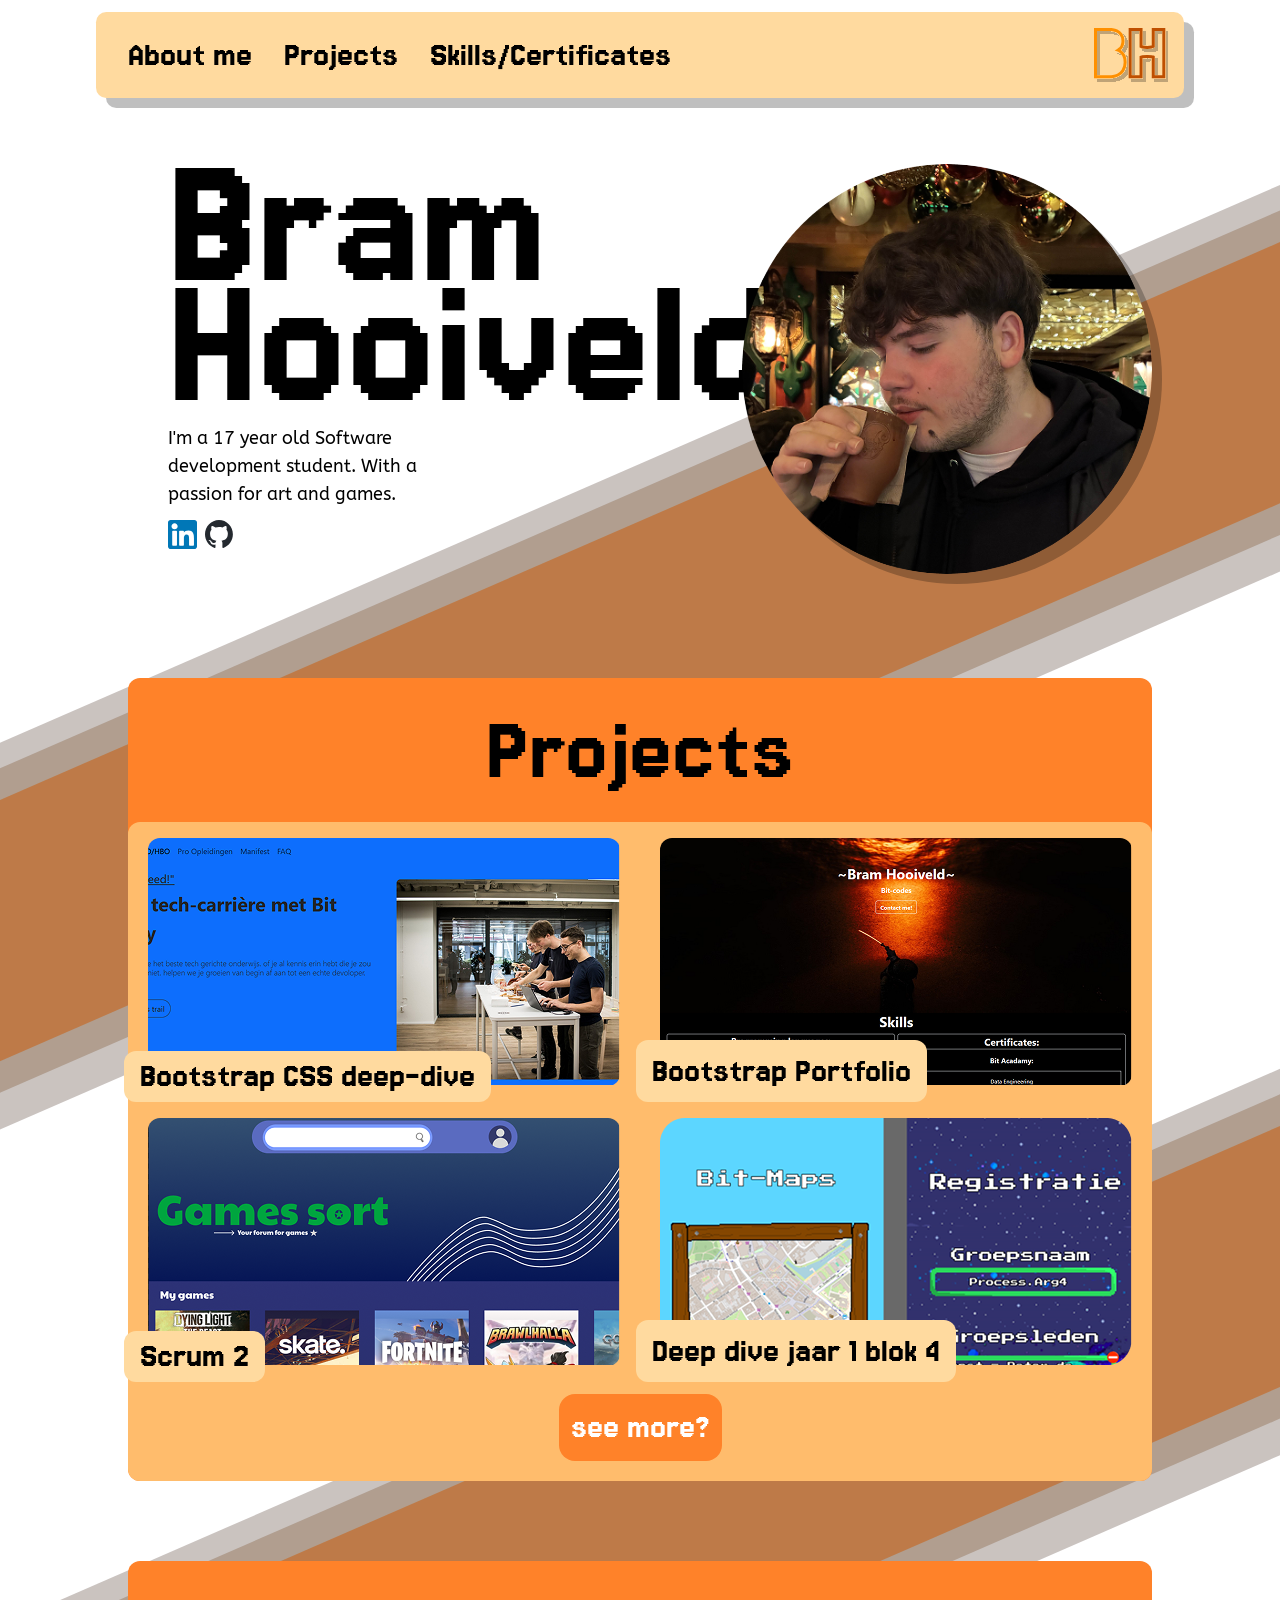
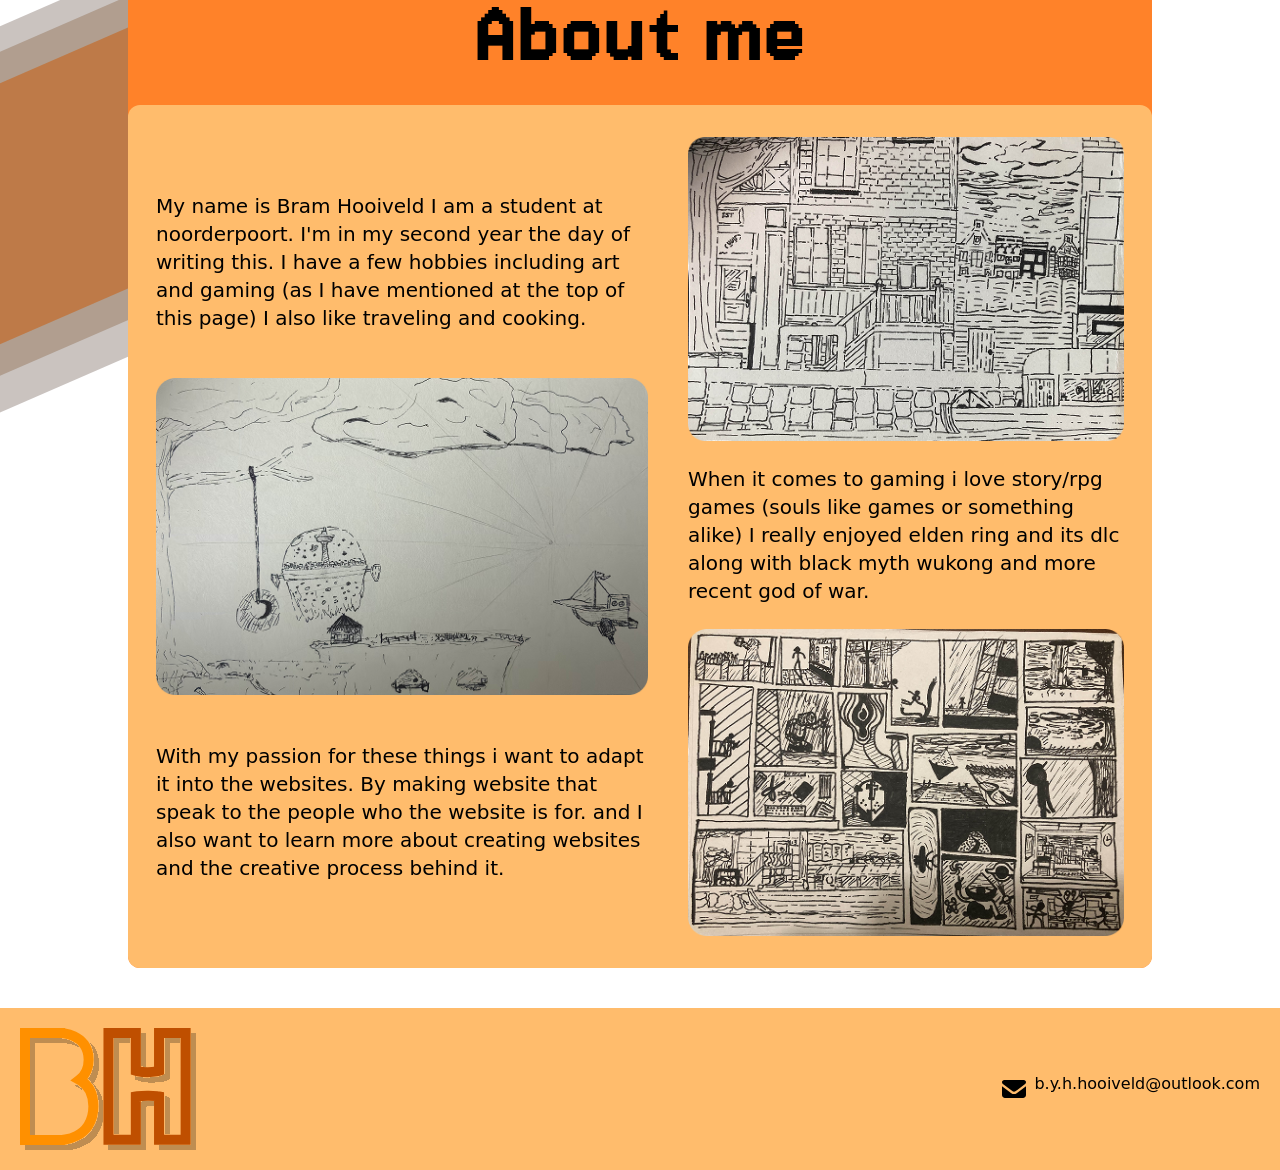
<file: public/index.html>
<!DOCTYPE html>
<html>
    <head>
        <meta charset="UTF-8" />
        <meta name="viewport" content="width=device-width, initial-scale=1.0" />
        <title>Home</title>
        <link href="style.css" rel="stylesheet" />
    </head>

    <body>
        <nav class="fixed flex w-full z-110 my-3">
            <div
                class="lg:max-w-screen-xl flex items-center justify-between mx-auto py-2 pr-4 lg:p-4 w-[90%] justify-self-center md:w-[85%] rounded-2xl bg-navajo-white md:rounded-[0.8vw] md:shadow-[10px_10px_0_0_rgba(0,0,0,0.25)] shadow-[7px_7px_0_0_rgba(0,0,0,0.25)]"
            >
                <div class="md:w-full md:block" id="navbar-default">
                    <ul class="flex md:p-4 lg:p-0 rounded-base md:flex-row md:space-x-8 lg:mt-0 md:bg-neutral-primary mx-4">
                        <li>
                            <a href="index.html" class="md:block font-sub text-nav-heading hover:text-white duration-300 hidden">About me</a>
                        </li>
                        <li>
                            <a href="projects.html" class="md:block font-sub text-nav-heading hover:text-white duration-300 hidden">Projects</a>
                        </li>
                        <li>
                            <a href="skills.html" class="md:block font-sub text-nav-heading hover:text-white duration-300 hidden">Skills/Certificates</a>
                        </li>
                        <li>
                            <img src="images/SVGs/hamburger.svg" alt="hamburger" class="md:hidden" id="hamburgerIcon" />
                            <img src="./images/SVGs/hamburgerIcon-pressed.svg" alt="hamburgerIcon-pressed" class="hidden" id="hamburgerIconPressed" />
                        </li>
                    </ul>
                </div>
                <div class="lg:w-20 md:w-20 w-15">
                    <svg viewBox="0 0 499 358" fill="none" xmlns="http://www.w3.org/2000/svg">
                        <g filter="url(#filter0_d_119_5)">
                            <path
                                d="M112.5 10.0001V18.8038C112.5 10.0538 112.505 10.0004 112.51 10.0001H112.55C112.571 10.0002 112.596 10.0009 112.625 10.0011C112.684 10.0015 112.762 10.0017 112.855 10.0031C113.043 10.0058 113.298 10.0108 113.616 10.0206C114.252 10.0402 115.143 10.0783 116.252 10.1515C118.466 10.2976 121.57 10.5857 125.271 11.1554C132.624 12.2871 142.592 14.5693 152.692 19.2335C162.813 23.9071 173.352 31.1098 181.358 42.2023C189.439 53.3979 194.5 67.954 194.5 86.5001C194.5 116.82 180.984 135.621 164.396 146.633C163.248 147.396 162.086 148.118 160.919 148.804C164.729 150.383 168.544 152.279 172.27 154.554C192.697 167.026 209 189.993 209 229.5C209 253.215 203.146 271.668 193.849 285.856C184.587 299.989 172.296 309.303 160.284 315.413C148.315 321.502 136.464 324.496 127.688 325.984C123.276 326.732 119.577 327.11 116.941 327.302C115.622 327.398 114.564 327.447 113.811 327.473C113.434 327.486 113.132 327.493 112.912 327.496C112.802 327.498 112.712 327.499 112.644 327.499C112.609 327.499 112.58 327.5 112.556 327.5H112.511C112.508 327.5 112.505 327.475 112.503 326.25L112.5 317.5V327.5H10V10.0001H112.5Z"
                                stroke="#FF9000"
                                stroke-width="20"
                            />
                            <path
                                d="M315.784 10V20H305.784L315.784 20.002V124.155C316.201 124.338 316.663 124.529 317.175 124.724C319.852 125.744 323.308 126.695 327.435 127.507C335.682 129.129 345.853 130.046 356.23 130.126C366.612 130.206 376.841 129.444 385.22 127.866C390.9 126.797 394.957 125.486 397.595 124.271V20.002C397.595 20.0009 397.595 20 407.595 20H397.595V10H468.5V327H397.595V317H407.595L397.595 316.999V194.81C397.563 194.801 397.53 194.793 397.498 194.784C394.707 194.066 391.022 193.435 386.586 192.935C377.739 191.936 366.742 191.546 355.666 191.695C344.601 191.845 333.737 192.53 325.186 193.609C321.425 194.084 318.256 194.615 315.784 195.172V316.999C315.784 317 315.784 317 305.784 317H315.784V327H242.5V10H315.784Z"
                                stroke="#BF4F00"
                                stroke-width="20"
                            />
                        </g>
                        <defs>
                            <filter id="filter0_d_119_5" x="0" y="0" width="498.5" height="357.5" filterUnits="userSpaceOnUse" color-interpolation-filters="sRGB">
                                <feFlood flood-opacity="0" result="BackgroundImageFix" />
                                <feColorMatrix in="SourceAlpha" type="matrix" values="0 0 0 0 0 0 0 0 0 0 0 0 0 0 0 0 0 0 127 0" result="hardAlpha" />
                                <feOffset dx="20" dy="20" />
                                <feComposite in2="hardAlpha" operator="out" />
                                <feColorMatrix type="matrix" values="0 0 0 0 0 0 0 0 0 0 0 0 0 0 0 0 0 0 0.25 0" />
                                <feBlend mode="normal" in2="BackgroundImageFix" result="effect1_dropShadow_119_5" />
                                <feBlend mode="normal" in="SourceGraphic" in2="effect1_dropShadow_119_5" result="shape" />
                            </filter>
                        </defs>
                    </svg>
                </div>
            </div>
        </nav>
        <section id="pop-up-nav" class="hidden">
            <div class="w-full h-screen bg-black/30 z-100 fixed">
                <div class="bg-fawn w-[70%] ml-5 rounded-2xl">
                    <div class="p-5 flex flex-col mt-[100px]">
                        <a href="index.html" class="font-sub text-nav-heading hover:text-white duration-300 md:hidden">About me</a>
                        <a href="projects.html" class="font-sub text-nav-heading hover:text-white duration-300 md:hidden">Projects</a>
                        <a href="skills.html" class="font-sub text-nav-heading hover:text-white duration-300 md:hidden">Skills/Certificates</a>
                        <a href="./documenten/BramHooiveldcv.pdf" download class="font-sub text-nav-heading hover:text-white duration-300 md:hidden">My CV</a>
                    </div>
                </div>
            </div>
        </section>
        <section class="md:pt-[100px] md:w-full">
            <div class="md:grid md:max-w-screen-xl md:pl-10 py-12 mx-auto lg:gap-8 xl:gap-0 lg:py-16 lg:grid-cols-12 flex flex-col-reverse w-[80%]">
                <div class="lg:col-span-7 flex flex-col md:items-baseline">
                    <h1 class="md:text-sub-heading lg:text-main-heading text-[60px] font-sub lg:text-base/30 lg:mb-5 mb:mt-10">Bram Hooiveld</h1>
                    <p class="text-lg md:w-[50%] font-stack md:text-left text-center">I'm a 17 year old Software development student. With a passion for art and games.</p>
                    <div class="flex mt-3 md:justify-start justify-center">
                        <a href="https://www.linkedin.com/in/bram-hooiveld-2a462038a/" class="md:w-[5%] w-[10%] mr-1" target="_blank">
                            <img src="./images/SVGs/contact/linkedin-svgrepo-com.svg" alt="linkedin" />
                        </a>
                        <a href="https://github.com/Typicalmemer" class="md:w-[5%] w-[10%] mx-1" target="_blank">
                            <img src="./images/SVGs/contact/github-mark.svg" alt="github" />
                        </a>
                    </div>
                </div>
                <div class="lg:mt-0 lg:col-span-5 lg:flex mt-20">
                    <div class="relative">
                        <a href="./documenten/BramHooiveldcv.pdf" download>
                            <img src="./images/Images/main/PictureHome.png" alt="mockup" class="rounded-full shadow-[10px_10px_0_0_rgba(0,0,0,0.25)] hover:scale-105 duration-300 relative z-20" />
                        </a>
                        <div id="cvAlertWrapper" class="md:flex justify-center hidden">
                            <p class="font-sub text-nav-heading">download my cv here</p>
                            <img src="./images/SVGs/arrow-up-svgrepo-com.svg" class="w-[5%]" />
                        </div>
                    </div>
                </div>
            </div>
        </section>
        <section class="relative">
            <div class="flex flex-col md:hidden">
                <img src="./images/SVGs/background/BackgroundLines-small.svg" alt="lines" class="w-full absolute my-auto bottom-0 -z-10" />
            </div>
        </section>
        <section class="relative">
            <div class="md:flex md:flex-col hidden">
                <img src="./images/SVGs/background/Background.svg" alt="lines" class="w-full absolute top-0 bottom-0 my-auto -z-10" />
            </div>
        </section>
        <section class="flex justify-center my-10">
            <div class="bg-safety-orange mb:w-[70%] w-[80%] rounded-xl">
                <p class="font-sub text-nav-heading md:text-sub-heading text-center">Projects</p>
                <div class="bg-fawn rounded-xl">
                    <div class="md:grid md:grid-cols-2 mpy-10">
                        <div class="flex flex-col md:mx-auto items-center space-y-8">
                            <div class="relative hover:scale-105 duration-300 w-[90%] md:w-full mt-4">
                                <img src="./images/Images/projects-big/boot.png" alt="deepdivecss" class="rounded-xl" />
                                <p class="absolute bottom-0 -mb-4 bg-navajo-white font-sub md:text-nav-heading text-3xl m-0 -ml-6 px-4 py-1 rounded-xl">Bootstrap CSS deep-dive</p>
                            </div>
                            <div class="relative hover:scale-105 duration-300 w-[90%] md:w-full">
                                <img src="./images/Images/projects-big/gamessort.png" alt="gamessort" class="rounded-xl" />
                                <p class="absolute bottom-0 -mb-4 bg-navajo-white font-sub md:text-nav-heading text-3xl m-0 -ml-6 px-4 py-1 rounded-xl">Scrum 2</p>
                            </div>
                        </div>
                        <div class="md:flex md:flex-col md:items-center md:space-y-8 hidden mt-4">
                            <div class="relative justify-between hover:scale-105 duration-300">
                                <img src="./images/Images/projects-big/Bootport.png" alt="bootstrapport" class="rounded-xl" />
                                <p class="absolute bottom-0 -mb-4 bg-navajo-white font-sub text-nav-heading m-0 -ml-6 px-4 py-1 rounded-xl">Bootstrap Portfolio</p>
                            </div>
                            <div class="relative hover:scale-105 duration-300">
                                <img src="./images/Images/projects-big/deepdivejaar1.png" alt="stadsbingo" class="rounded-xl" />
                                <p class="absolute bottom-0 -mb-4 bg-navajo-white font-sub text-nav-heading m-0 -ml-6 px-4 py-1 rounded-xl">Deep dive jaar 1 blok 4</p>
                            </div>
                        </div>
                    </div>
                    <div class="text-center pt-7 pb-5 text-2xl w-full">
                        <a href="projects.html">
                            <button class="bg-safety-orange w-fit mx-auto p-3 text-white rounded-2xl font-sub hover:cursor-pointer hover:scale-105 duration-300 md:text-nav-heading text-3xl">
                                see more?
                            </button>
                        </a>
                    </div>
                </div>
            </div>
        </section>
        <section class="relative">
            <div class="md:flex md:flex-col hidden">
                <img src="./images/SVGs/background/Background.svg" alt="lines" class="w-full absolute top-0 bottom-0 my-auto -z-10" />
            </div>
        </section>
        <section class="flex justify-center my-10">
            <div class="bg-safety-orange w-[80%] rounded-xl">
                <p class="font-sub text-nav-heading md:text-sub-heading text-center">About me</p>
                <div class="bg-fawn rounded-xl">
                    <div class="md:grid grid-cols-2 gap-10">
                        <div class="md:col-span-1 flex flex-col md:justify-evenly md:mx-7 md:w-full w-[90%] mx-auto">
                            <p class="mt-10 text-xl">
                                My name is Bram Hooiveld I am a student at noorderpoort. I'm in my second year the day of writing this. I have a few hobbies including art and gaming (as I have
                                mentioned at the top of this page) I also like traveling and cooking.
                            </p>
                            <img src="./images/Images/main/artships.png" alt="Ships" class="hidden md:block" />
                            <img src="./images/Images/main/SkeletonArt.png" alt="skeleton" class="block md:hidden my-5" />
                            <p class="mb-10 text-xl">
                                With my passion for these things i want to adapt it into the websites. By making website that speak to the people who the website is for. and I also want to learn more
                                about creating websites and the creative process behind it.
                            </p>
                        </div>
                        <div class="col-span-1 hidden md:block">
                            <div class="hidden md:flex flex-col h-[50%] my-5 mx-7">
                                <img src="./images/Images/main/artam.png" alt="Amsterdam" class="my-3" />
                                <p class="my-3 text-xl">
                                    When it comes to gaming i love story/rpg games (souls like games or something alike) I really enjoyed elden ring and its dlc along with black myth wukong and more
                                    recent god of war.
                                </p>
                                <img src="./images/Images/main/artcollage.png" alt="Collage" class="my-3" />
                            </div>
                        </div>
                    </div>
                </div>
            </div>
        </section>
        <section class="relative">
            <div class="flex flex-col md:hidden">
                <img src="./images/SVGs/background/BackgroundLines-small.svg" alt="lines" class="w-full absolute my-auto bottom-0 -z-10" />
            </div>
        </section>
        <footer class="flex w-full align-bottom">
            <div class="bg-fawn w-full flex flex-col md:flex-row items-center md:flex md:justify-between md:items-center">
                <img src="./images/SVGs/logos/logoFooter.svg" alt="logoFooter" class="m-5" />
                <div class="m-5 text-center md:text-left">
                    <div class="flex">
                        <img src="./images/SVGs/Mail.svg" alt="letter" class="m-2" />
                        <p>b.y.h.hooiveld@outlook.com</p>
                    </div>
                </div>
            </div>
        </footer>
        <script src="homepage.js"></script>
    </body>
</html>
</file>
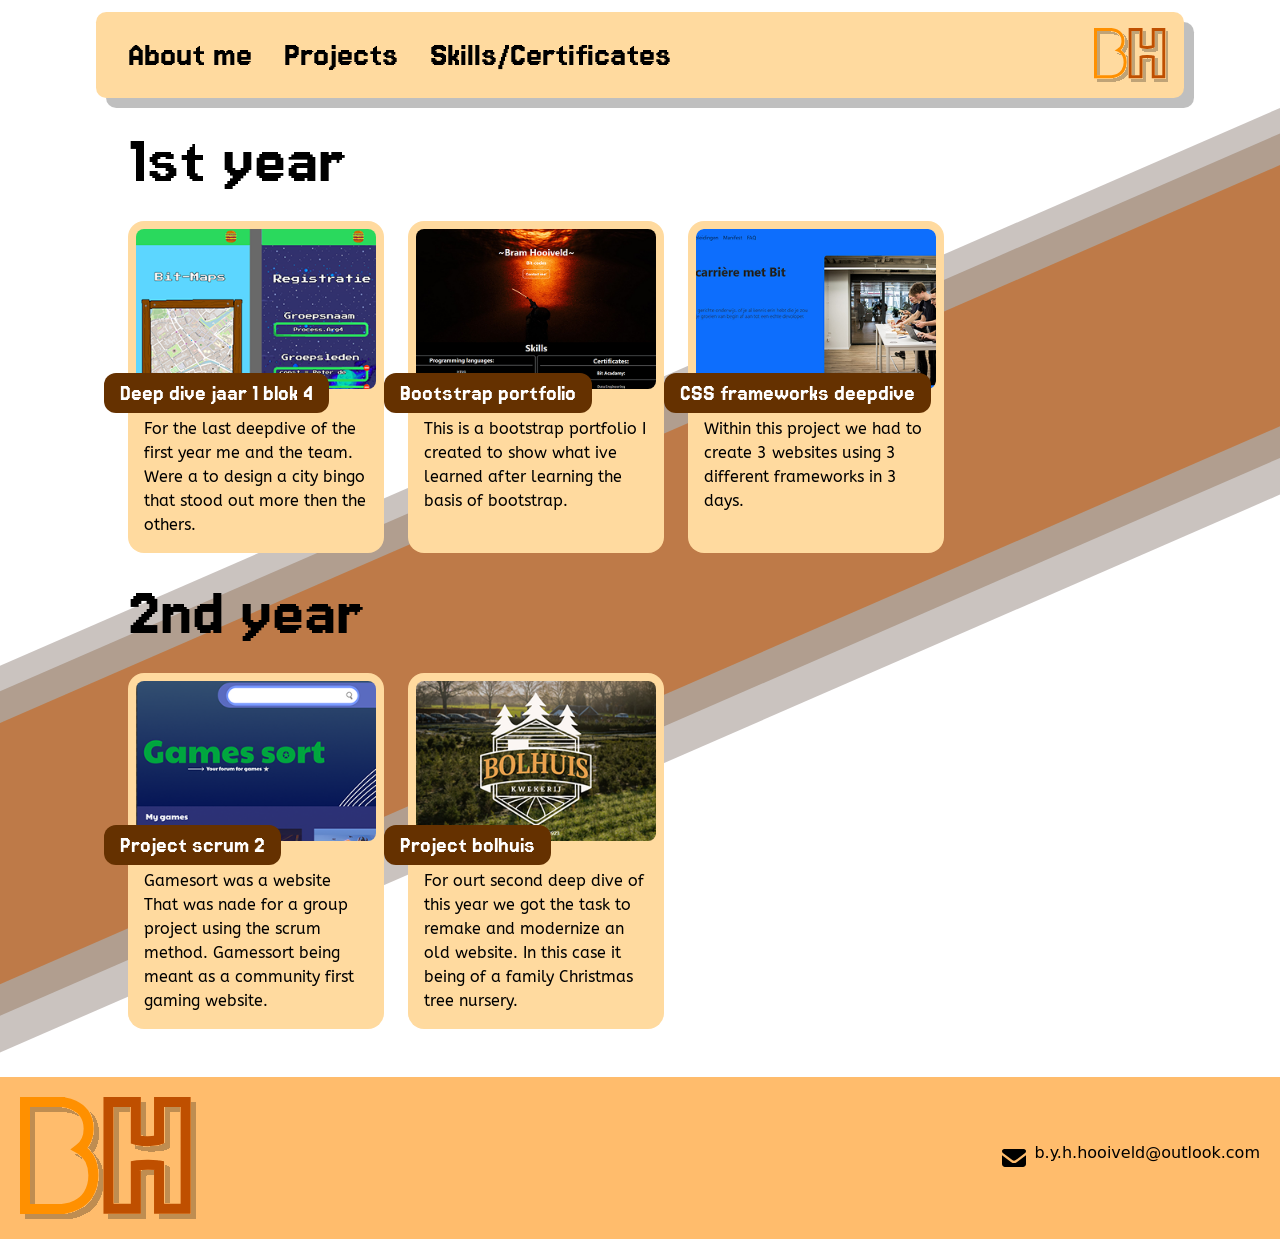
<file: public/projects.html>
<!DOCTYPE html>
<html lang="en">
<head>
    <meta charset="UTF-8" />
    <meta name="viewport" content="width=device-width, initial-scale=1.0" />
    <title>Projects</title>
    <link href="style.css" rel="stylesheet" />
</head>

<body>
    <nav class="fixed flex w-full z-110 my-3">
        <div
            class="lg:max-w-screen-xl flex items-center justify-between mx-auto py-2 pr-4 lg:p-4 w-[90%] justify-self-center md:w-[85%] rounded-2xl bg-navajo-white md:rounded-[0.8vw] md:shadow-[10px_10px_0_0_rgba(0,0,0,0.25)] shadow-[7px_7px_0_0_rgba(0,0,0,0.25)]">
            <div class="md:w-full md:block" id="navbar-default">
                <ul class="flex md:p-4 lg:p-0 rounded-base md:flex-row md:space-x-8 lg:mt-0 md:bg-neutral-primary mx-4">
                    <li>
                        <a href="index.html"
                            class="md:block font-sub text-nav-heading hover:text-white duration-300 hidden">About me</a>
                    </li>
                    <li>
                        <a href="projects.html"
                            class="md:block font-sub text-nav-heading hover:text-white duration-300 hidden">Projects</a>
                    </li>
                    <li>
                        <a href="skills.html"
                            class="md:block font-sub text-nav-heading hover:text-white duration-300 hidden">Skills/Certificates</a>
                    </li>
                    <li>
                        <img src="images/SVGs/hamburger.svg" alt="hamburger" class="md:hidden" id="hamburgerIcon">
                        <img src="./images/SVGs/hamburgerIcon-pressed.svg" alt="hamburgerIcon-pressed" class="hidden"
                            id="hamburgerIconPressed">
                    </li>
                </ul>
            </div>
            <div class="lg:w-20 md:w-20 w-15">
                <svg viewBox="0 0 499 358" fill="none" xmlns="http://www.w3.org/2000/svg">
                    <g filter="url(#filter0_d_119_5)">
                        <path
                            d="M112.5 10.0001V18.8038C112.5 10.0538 112.505 10.0004 112.51 10.0001H112.55C112.571 10.0002 112.596 10.0009 112.625 10.0011C112.684 10.0015 112.762 10.0017 112.855 10.0031C113.043 10.0058 113.298 10.0108 113.616 10.0206C114.252 10.0402 115.143 10.0783 116.252 10.1515C118.466 10.2976 121.57 10.5857 125.271 11.1554C132.624 12.2871 142.592 14.5693 152.692 19.2335C162.813 23.9071 173.352 31.1098 181.358 42.2023C189.439 53.3979 194.5 67.954 194.5 86.5001C194.5 116.82 180.984 135.621 164.396 146.633C163.248 147.396 162.086 148.118 160.919 148.804C164.729 150.383 168.544 152.279 172.27 154.554C192.697 167.026 209 189.993 209 229.5C209 253.215 203.146 271.668 193.849 285.856C184.587 299.989 172.296 309.303 160.284 315.413C148.315 321.502 136.464 324.496 127.688 325.984C123.276 326.732 119.577 327.11 116.941 327.302C115.622 327.398 114.564 327.447 113.811 327.473C113.434 327.486 113.132 327.493 112.912 327.496C112.802 327.498 112.712 327.499 112.644 327.499C112.609 327.499 112.58 327.5 112.556 327.5H112.511C112.508 327.5 112.505 327.475 112.503 326.25L112.5 317.5V327.5H10V10.0001H112.5Z"
                            stroke="#FF9000" stroke-width="20" />
                        <path
                            d="M315.784 10V20H305.784L315.784 20.002V124.155C316.201 124.338 316.663 124.529 317.175 124.724C319.852 125.744 323.308 126.695 327.435 127.507C335.682 129.129 345.853 130.046 356.23 130.126C366.612 130.206 376.841 129.444 385.22 127.866C390.9 126.797 394.957 125.486 397.595 124.271V20.002C397.595 20.0009 397.595 20 407.595 20H397.595V10H468.5V327H397.595V317H407.595L397.595 316.999V194.81C397.563 194.801 397.53 194.793 397.498 194.784C394.707 194.066 391.022 193.435 386.586 192.935C377.739 191.936 366.742 191.546 355.666 191.695C344.601 191.845 333.737 192.53 325.186 193.609C321.425 194.084 318.256 194.615 315.784 195.172V316.999C315.784 317 315.784 317 305.784 317H315.784V327H242.5V10H315.784Z"
                            stroke="#BF4F00" stroke-width="20" />
                    </g>
                    <defs>
                        <filter id="filter0_d_119_5" x="0" y="0" width="498.5" height="357.5"
                            filterUnits="userSpaceOnUse" color-interpolation-filters="sRGB">
                            <feFlood flood-opacity="0" result="BackgroundImageFix" />
                            <feColorMatrix in="SourceAlpha" type="matrix"
                                values="0 0 0 0 0 0 0 0 0 0 0 0 0 0 0 0 0 0 127 0" result="hardAlpha" />
                            <feOffset dx="20" dy="20" />
                            <feComposite in2="hardAlpha" operator="out" />
                            <feColorMatrix type="matrix" values="0 0 0 0 0 0 0 0 0 0 0 0 0 0 0 0 0 0 0.25 0" />
                            <feBlend mode="normal" in2="BackgroundImageFix" result="effect1_dropShadow_119_5" />
                            <feBlend mode="normal" in="SourceGraphic" in2="effect1_dropShadow_119_5" result="shape" />
                        </filter>
                    </defs>
                </svg>
            </div>
        </div>
    </nav>
    <section id="pop-up-nav" class="hidden">
        <div class="w-full h-screen bg-black/30 z-100 fixed">
            <div class="bg-fawn w-[70%] ml-5 rounded-2xl">
                <div class="p-5 flex flex-col mt-[100px]">
                    <a href="index.html" class="font-sub text-nav-heading hover:text-white duration-300 md:hidden">About
                        me</a>
                    <a href="projects.html"
                        class="font-sub text-nav-heading hover:text-white duration-300 md:hidden">Projects</a>
                    <a href="skills.html"
                        class="font-sub text-nav-heading hover:text-white duration-300 md:hidden">Skills/Certificates</a>
                    <a href="./documenten/BramHooiveldcv.pdf" download class="font-sub text-nav-heading hover:text-white duration-300 md:hidden">My CV</a>
                </div>
            </div>
        </div>
    </section>
    <section class="flex justify-center">
        <div class="w-[80%]">
            <p class="font-sub text-7xl mt-[125px] mb-4">1st year</p>
            <div class="md:flex md:flex-row md:gap-6 grid grid-cols-1">
                <div class="bg-navajo-white rounded-2xl md:w-[25%] hover:scale-105 duration-300 my-2">
                    <div class="relative">
                        <img src="./images/Images/projects-small/Jemoederaandepoeder.png" alt="stadsbingo" class="rounded-2xl p-2 w-full" />
                        <p
                            class="absolute bottom-0 -mb-4 bg-sepia font-sub text-2xl m-0 -ml-6 px-4 py-1 rounded-xl text-white">
                            Deep dive jaar 1 blok 4</p>
                    </div>
                    <p class="px-4 pt-5 pb-4 font-stack">
                        For the last deepdive of the first year me and the team. Were a to design a city bingo that stood out more then the others.
                    </p>
                </div>
                <div class="bg-navajo-white rounded-2xl md:w-[25%] hover:scale-105 duration-300 my-2">
                    <div class="relative">
                        <img src="./images/Images/projects-small/Bootsrapproject.png" alt="stadsbingo" class="rounded-2xl p-2 w-full" />
                        <p
                            class="absolute bottom-0 -mb-4 bg-sepia font-sub text-2xl m-0 -ml-6 px-4 py-1 rounded-xl text-white">
                            Bootstrap portfolio</p>
                    </div>
                    <p class="px-4 pt-5 pb-4 font-stack">
                        This is a bootstrap portfolio I created to show what ive learned after learning the basis of bootstrap.
                    </p>
                </div>
                <div class="bg-navajo-white rounded-2xl md:w-[25%] hover:scale-105 duration-300 my-2">
                    <div class="relative">
                        <img src="./images/Images/projects-small/CSSdeepdive.png" alt="stadsbingo" class="rounded-2xl p-2 w-full" />
                        <p
                            class="absolute bottom-0 -mb-4 bg-sepia font-sub text-2xl m-0 -ml-6 px-4 py-1 rounded-xl text-white">
                            CSS frameworks deepdive</p>
                    </div>
                    <p class="px-4 pt-5 pb-4 font-stack">
                        Within this project we had to create 3 websites using 3 different frameworks in 3 days.
                    </p>
                </div>
            </div>
        </div>
    </section>
    <section class="relative">
        <div class="flex flex-col md:hidden">
            <img src="./images/SVGs/background/BackgroundLines-small.svg" alt="lines"
                class="w-full absolute my-auto  bottom-0 -z-10">
        </div>
    </section>
    <section class="relative">
        <div class="md:flex md:flex-col hidden">
            <img src="./images/SVGs/background/Background.svg" alt="lines"
                class="w-full absolute top-0 bottom-0 my-auto -z-10">
        </div>
    </section>
    <section class="flex justify-center">
        <div class="w-[80%]">
            <p class="font-sub text-7xl my-4">2nd year</p>
            <div class="md:flex md:flex-row gap-6">
                <div class="bg-navajo-white rounded-2xl md:w-[25%] hover:scale-105 duration-300 my-2">
                    <div class="relative">
                        <img src="./images/Images/projects-small/Gamessortproject.png" alt="stadsbingo" class="rounded-2xl p-2 w-full" />
                        <p
                            class="absolute bottom-0 -mb-4 bg-sepia font-sub text-2xl m-0 -ml-6 px-4 py-1 rounded-xl text-white">
                            Project scrum 2</p>
                    </div>
                    <p class="px-4 pt-5 pb-4 font-stack">
                        Gamesort was a website That was nade for a group project using the scrum method. Gamessort being meant as a community first gaming website.
                    </p>
                </div>
                <div class="bg-navajo-white rounded-2xl md:w-[25%] hover:scale-105 duration-300 my-2">
                    <div class="relative">
                        <img src="./images/Images/projects-small/Projectbolhuis.png" alt="Project bolhuis" class="rounded-2xl p-2 w-full" />
                        <p
                            class="absolute bottom-0 -mb-4 bg-sepia font-sub text-2xl m-0 -ml-6 px-4 py-1 rounded-xl text-white">
                            Project bolhuis</p>
                    </div>
                    <p class="px-4 pt-5 pb-4 font-stack">
                        For ourt second deep dive of this year we got the task to remake and modernize an old website. In this case it being of a family Christmas tree nursery.
                    </p>
                </div>
            </div>
    </section>
    <section class="relative">
        <div class="flex flex-col md:hidden">
            <img src="./images/SVGs/background/BackgroundLines-small.svg" alt="lines"
                class="w-full absolute my-auto  bottom-0 -z-10">
        </div>
    </section>
    <footer class="flex w-full align-bottom mt-10">
            <div class="bg-fawn w-full flex flex-col md:flex-row items-center md:flex md:justify-between md:items-center">
                <img src="./images/SVGs/logos/logoFooter.svg" alt="logoFooter" class="m-5" />
                <div class="m-5 text-center md:text-left">
                    <div class="flex">
                        <img src="./images/SVGs/Mail.svg" alt="letter" class="m-2" />
                        <p>b.y.h.hooiveld@outlook.com</p>
                    </div>
                </div>
            </div>
        </footer>
    <script src="project.js"></script>
</body>
</html>
</file>
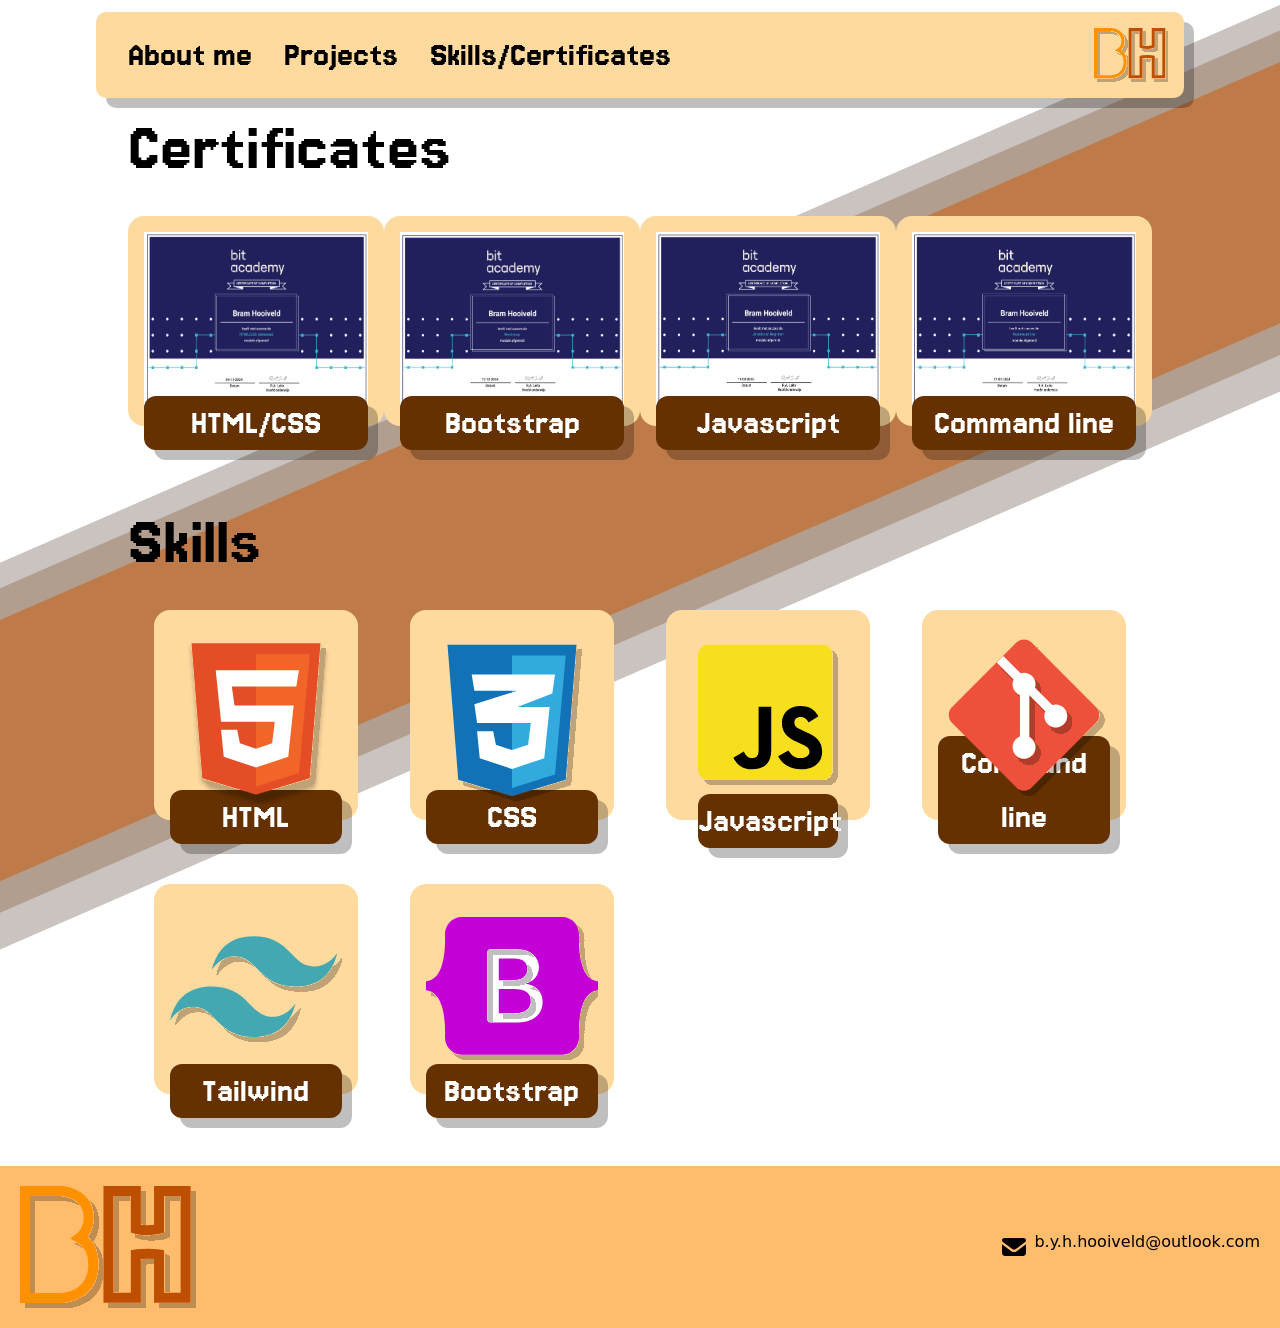
<file: public/skills.html>
<!DOCTYPE html>
<html lang="en">
    <head>
        <meta charset="UTF-8" />
        <meta name="viewport" content="width=device-width, initial-scale=1.0" />
        <title>Skills</title>
        <link href="style.css" rel="stylesheet" />
    </head>

    <body>
        <nav class="fixed flex w-full z-110 my-3">
            <div
                class="lg:max-w-screen-xl flex items-center justify-between mx-auto py-2 pr-4 lg:p-4 w-[90%] justify-self-center md:w-[85%] rounded-2xl bg-navajo-white md:rounded-[0.8vw] md:shadow-[10px_10px_0_0_rgba(0,0,0,0.25)] shadow-[7px_7px_0_0_rgba(0,0,0,0.25)]"
            >
                <div class="md:w-full md:block" id="navbar-default">
                    <ul class="flex md:p-4 lg:p-0 rounded-base md:flex-row md:space-x-8 lg:mt-0 md:bg-neutral-primary mx-4">
                        <li>
                            <a href="index.html" class="md:block font-sub text-nav-heading hover:text-white duration-300 hidden">About me</a>
                        </li>
                        <li>
                            <a href="projects.html" class="md:block font-sub text-nav-heading hover:text-white duration-300 hidden">Projects</a>
                        </li>
                        <li>
                            <a href="skills.html" class="md:block font-sub text-nav-heading hover:text-white duration-300 hidden">Skills/Certificates</a>
                        </li>
                        <li>
                            <img src="images/SVGs/hamburger.svg" alt="hamburger" class="md:hidden" id="hamburgerIcon" />
                            <img src="./images/SVGs/hamburgerIcon-pressed.svg" alt="hamburgerIcon-pressed" class="hidden" id="hamburgerIconPressed" />
                        </li>
                    </ul>
                </div>
                <div class="lg:w-20 md:w-20 w-15">
                    <svg viewBox="0 0 499 358" fill="none" xmlns="http://www.w3.org/2000/svg">
                        <g filter="url(#filter0_d_119_5)">
                            <path
                                d="M112.5 10.0001V18.8038C112.5 10.0538 112.505 10.0004 112.51 10.0001H112.55C112.571 10.0002 112.596 10.0009 112.625 10.0011C112.684 10.0015 112.762 10.0017 112.855 10.0031C113.043 10.0058 113.298 10.0108 113.616 10.0206C114.252 10.0402 115.143 10.0783 116.252 10.1515C118.466 10.2976 121.57 10.5857 125.271 11.1554C132.624 12.2871 142.592 14.5693 152.692 19.2335C162.813 23.9071 173.352 31.1098 181.358 42.2023C189.439 53.3979 194.5 67.954 194.5 86.5001C194.5 116.82 180.984 135.621 164.396 146.633C163.248 147.396 162.086 148.118 160.919 148.804C164.729 150.383 168.544 152.279 172.27 154.554C192.697 167.026 209 189.993 209 229.5C209 253.215 203.146 271.668 193.849 285.856C184.587 299.989 172.296 309.303 160.284 315.413C148.315 321.502 136.464 324.496 127.688 325.984C123.276 326.732 119.577 327.11 116.941 327.302C115.622 327.398 114.564 327.447 113.811 327.473C113.434 327.486 113.132 327.493 112.912 327.496C112.802 327.498 112.712 327.499 112.644 327.499C112.609 327.499 112.58 327.5 112.556 327.5H112.511C112.508 327.5 112.505 327.475 112.503 326.25L112.5 317.5V327.5H10V10.0001H112.5Z"
                                stroke="#FF9000"
                                stroke-width="20"
                            />
                            <path
                                d="M315.784 10V20H305.784L315.784 20.002V124.155C316.201 124.338 316.663 124.529 317.175 124.724C319.852 125.744 323.308 126.695 327.435 127.507C335.682 129.129 345.853 130.046 356.23 130.126C366.612 130.206 376.841 129.444 385.22 127.866C390.9 126.797 394.957 125.486 397.595 124.271V20.002C397.595 20.0009 397.595 20 407.595 20H397.595V10H468.5V327H397.595V317H407.595L397.595 316.999V194.81C397.563 194.801 397.53 194.793 397.498 194.784C394.707 194.066 391.022 193.435 386.586 192.935C377.739 191.936 366.742 191.546 355.666 191.695C344.601 191.845 333.737 192.53 325.186 193.609C321.425 194.084 318.256 194.615 315.784 195.172V316.999C315.784 317 315.784 317 305.784 317H315.784V327H242.5V10H315.784Z"
                                stroke="#BF4F00"
                                stroke-width="20"
                            />
                        </g>
                        <defs>
                            <filter id="filter0_d_119_5" x="0" y="0" width="498.5" height="357.5" filterUnits="userSpaceOnUse" color-interpolation-filters="sRGB">
                                <feFlood flood-opacity="0" result="BackgroundImageFix" />
                                <feColorMatrix in="SourceAlpha" type="matrix" values="0 0 0 0 0 0 0 0 0 0 0 0 0 0 0 0 0 0 127 0" result="hardAlpha" />
                                <feOffset dx="20" dy="20" />
                                <feComposite in2="hardAlpha" operator="out" />
                                <feColorMatrix type="matrix" values="0 0 0 0 0 0 0 0 0 0 0 0 0 0 0 0 0 0 0.25 0" />
                                <feBlend mode="normal" in2="BackgroundImageFix" result="effect1_dropShadow_119_5" />
                                <feBlend mode="normal" in="SourceGraphic" in2="effect1_dropShadow_119_5" result="shape" />
                            </filter>
                        </defs>
                    </svg>
                </div>
            </div>
        </nav>
        <section id="pop-up-nav" class="hidden">
            <div class="w-full h-screen bg-black/30 z-100 fixed">
                <div class="bg-fawn w-[70%] ml-5 rounded-2xl">
                    <div class="p-5 flex flex-col mt-[100px]">
                        <a href="index.html" class="font-sub text-nav-heading hover:text-white duration-300 md:hidden">About me</a>
                        <a href="projects.html" class="font-sub text-nav-heading hover:text-white duration-300 md:hidden">Projects</a>
                        <a href="skills.html" class="font-sub text-nav-heading hover:text-white duration-300 md:hidden">Skills/Certificates</a>
                        <a href="./documenten/BramHooiveldcv.pdf" download class="font-sub text-nav-heading hover:text-white duration-300 md:hidden">My CV</a>
                    </div>
                </div>
            </div>
        </section>
        <section class="relative">
            <div class="flex flex-col md:hidden">
                <img src="./images/SVGs/background/BackgroundLines-small.svg" alt="lines" class="w-full absolute my-auto -z-10" />
            </div>
        </section>
        <section class="flex flex-col pt-28 items-center">
            <div class="w-[80%]">
                <p class="font-sub text-7xl w-[60%]">Certificates</p>
                <div class="grid md:grid-cols-4">
                    <div class="flex flex-col items-center">
                        <a class="bg-navajo-white my-8 flex justify-center h-[210px] p-4 rounded-2xl hover:scale-105 duration-300" href="./images/Images/certifacates/HTML_CSS Beginner.pdf" download>
                            <div class="relative w-full flex justify-center">
                                <img src="./images/Images/certifacates/HTMLADV.png" alt="html" class="relative z-10" />
                                <p class="absolute bottom-0 shadow-[10px_10px_0_0_rgba(0,0,0,0.25)] -mb-10 bg-sepia font-sub text-nav-heading rounded-xl text-white w-full z-20 text-center">
                                    HTML/CSS
                                </p>
                            </div>
                        </a>
                    </div>
                    <div class="flex flex-col items-center">
                        <a class="bg-navajo-white my-8 flex justify-center h-[210px] p-4 rounded-2xl hover:scale-105 duration-300" href="./images/Images/certifacates/Bootstrap.pdf" download>
                            <div class="relative w-full flex justify-center">
                                <img src="./images/Images/certifacates/Bootstrap.png" alt="html" class="relative z-10" />
                                <p class="absolute bottom-0 shadow-[10px_10px_0_0_rgba(0,0,0,0.25)] -mb-10 bg-sepia font-sub text-nav-heading rounded-xl text-white w-full z-20 text-center">
                                    Bootstrap
                                </p>
                            </div>
                        </a>
                    </div>
                    <div class="flex flex-col items-center">
                        <a class="bg-navajo-white my-8 flex justify-center h-[210px] p-4 rounded-2xl hover:scale-105 duration-300" href="./images/Images/certifacates/JavaScript Beginner.pdf" download>
                            <div class="relative w-full flex justify-center">
                                <img src="./images/Images/certifacates/javascriptBEG.png" alt="html" class="relative z-10" />
                                <p class="absolute bottom-0 shadow-[10px_10px_0_0_rgba(0,0,0,0.25)] -mb-10 bg-sepia font-sub text-nav-heading rounded-xl text-white w-full z-20 text-center">
                                    Javascript
                                </p>
                            </div>
                        </a>
                    </div>
                    <div class="flex flex-col items-center">
                        <a class="bg-navajo-white my-8 flex justify-center h-[210px] p-4 rounded-2xl hover:scale-105 duration-300" href="./images/Images/certifacates/Command line.pdf" download>
                            <div class="relative w-full flex justify-center">
                                <img src="./images/Images/certifacates/CommandLine.png" alt="html" class="relative z-10" />
                                <p class="absolute bottom-0 shadow-[10px_10px_0_0_rgba(0,0,0,0.25)] -mb-10 bg-sepia font-sub text-nav-heading rounded-xl text-white w-full z-20 text-center">
                                    Command line
                                </p>
                            </div>
                        </a>
                    </div>
                </div>
            </div>
        </section>
        <section class="relative">
            <div class="flex flex-col md:hidden">
                <img src="./images/SVGs/background/BackgroundLines-small.svg" alt="lines" class="w-full absolute my-auto bottom-0 -z-10" />
            </div>
        </section>
        <section class="relative">
            <div class="md:flex md:flex-col hidden">
                <img src="./images/SVGs/background/Background.svg" alt="lines" class="w-full absolute top-0 bottom-0 my-auto -z-10" />
            </div>
        </section>
        <section class="flex flex-col pt-12 items-center">
            <div class="w-[80%]">
                <p class="font-sub text-7xl w-[60%]">Skills</p>
                <div class="grid md:grid-cols-4">
                    <div class="flex flex-col items-center">
                        <div class="bg-navajo-white my-8 flex justify-center w-[80%] h-[210px] p-4 rounded-2xl hover:scale-105 duration-300">
                            <div class="relative w-full flex justify-center">
                                <img src="./images/SVGs/skills/html-5-svgrepo-com 1.svg" alt="html" class="relative z-20" />
                                <p class="absolute bottom-0 shadow-[10px_10px_0_0_rgba(0,0,0,0.25)] -mb-10 bg-sepia font-sub text-nav-heading rounded-xl text-white w-full z-10 text-center">HTML</p>
                            </div>
                        </div>
                        <div class="bg-navajo-white my-8 flex justify-center w-[80%] h-[210px] p-4 rounded-2xl hover:scale-105 duration-300">
                            <div class="relative w-full flex justify-center">
                                <img src="./images/SVGs/skills/Tailwind.svg" alt="html" class="relative z-20 py-8" />
                                <p class="absolute bottom-0 shadow-[10px_10px_0_0_rgba(0,0,0,0.25)] -mb-10 bg-sepia font-sub text-nav-heading rounded-xl text-white w-full z-10 text-center">
                                    Tailwind
                                </p>
                            </div>
                        </div>
                    </div>
                    <div class="flex flex-col items-center">
                        <div class="bg-navajo-white my-8 flex justify-center w-[80%] h-[210px] p-4 rounded-2xl hover:scale-105 duration-300">
                            <div class="relative w-full flex justify-center">
                                <img src="./images/SVGs/skills/css-3-svgrepo-com 2.svg" alt="html" class="relative z-20" />
                                <p class="absolute bottom-0 shadow-[10px_10px_0_0_rgba(0,0,0,0.25)] -mb-10 bg-sepia font-sub text-nav-heading rounded-xl text-white w-full z-10 text-center">CSS</p>
                            </div>
                        </div>
                        <div class="bg-navajo-white my-8 flex justify-center w-[80%] h-[210px] p-4 rounded-2xl hover:scale-105 duration-300">
                            <div class="relative w-full flex justify-center">
                                <img src="./images/SVGs/skills/bootstrap-fill-svgrepo-com 1.svg" alt="html" class="relative z-20" />
                                <p class="absolute bottom-0 shadow-[10px_10px_0_0_rgba(0,0,0,0.25)] -mb-10 bg-sepia font-sub text-nav-heading rounded-xl text-white w-full z-10 text-center">
                                    Bootstrap
                                </p>
                            </div>
                        </div>
                    </div>
                    <div class="flex flex-col items-center">
                        <div class="bg-navajo-white my-8 flex justify-center w-[80%] h-[210px] p-8 rounded-2xl hover:scale-105 duration-300">
                            <div class="relative w-full flex justify-center">
                                <img src="./images/SVGs/skills/javascript-logo-svgrepo-com 2.svg" alt="html" class="w-40 relative z-20" />
                                <p class="absolute bottom-0 shadow-[10px_10px_0_0_rgba(0,0,0,0.25)] -mb-15 bg-sepia font-sub text-nav-heading rounded-xl text-white w-full z-10 text-center">
                                    Javascript
                                </p>
                            </div>
                        </div>
                    </div>
                    <div class="flex flex-col items-center">
                        <div class="bg-navajo-white my-8 flex justify-center w-[80%] h-[210px] p-4 rounded-2xl hover:scale-105 duration-300">
                            <div class="relative w-full flex justify-center">
                                <img src="./images/SVGs/skills/git-svgrepo-com 1.svg" alt="html" class="relative z-20" />
                                <p class="absolute bottom-0 shadow-[10px_10px_0_0_rgba(0,0,0,0.25)] -mb-10 bg-sepia font-sub text-nav-heading rounded-xl text-white w-full z-10 text-center">
                                    Command line
                                </p>
                            </div>
                        </div>
                    </div>
                </div>
            </div>
        </section>
        <section class="relative">
            <div class="flex flex-col md:hidden">
                <img src="./images/SVGs/background/BackgroundLines-small.svg" alt="lines" class="w-full absolute my-auto bottom-0 -z-10" />
            </div>
        </section>
        <footer class="flex w-full align-bottom mt-10">
            <div class="bg-fawn w-full flex flex-col md:flex-row items-center md:flex md:justify-between md:items-center">
                <img src="./images/SVGs/logos/logoFooter.svg" alt="logoFooter" class="m-5" />
                <div class="m-5 text-center md:text-left">
                    <div class="flex">
                        <img src="./images/SVGs/Mail.svg" alt="letter" class="m-2" />
                        <p>b.y.h.hooiveld@outlook.com</p>
                    </div>
                </div>
            </div>
        </footer>
        <script src="skills.js"></script>
    </body>
</html>
</file>
<file: public/style.css>
/*! tailwindcss v4.1.17 | MIT License | https://tailwindcss.com */
@import url('https://fonts.googleapis.com/css2?family=ABeeZee:ital@0;1&family=Jersey+15&display=swap');
@layer properties;
@layer theme, base, components, utilities;
@layer theme {
  :root, :host {
    --font-sans: ui-sans-serif, system-ui, sans-serif, "Apple Color Emoji",
      "Segoe UI Emoji", "Segoe UI Symbol", "Noto Color Emoji";
    --font-mono: ui-monospace, SFMono-Regular, Menlo, Monaco, Consolas, "Liberation Mono",
      "Courier New", monospace;
    --color-black: #000;
    --color-white: #fff;
    --spacing: 0.25rem;
    --breakpoint-xl: 80rem;
    --text-base: 1rem;
    --text-lg: 1.125rem;
    --text-lg--line-height: calc(1.75 / 1.125);
    --text-xl: 1.25rem;
    --text-xl--line-height: calc(1.75 / 1.25);
    --text-2xl: 1.5rem;
    --text-2xl--line-height: calc(2 / 1.5);
    --text-3xl: 1.875rem;
    --text-3xl--line-height: calc(2.25 / 1.875);
    --text-7xl: 4.5rem;
    --text-7xl--line-height: 1;
    --radius-xl: 0.75rem;
    --radius-2xl: 1rem;
    --default-font-family: var(--font-sans);
    --default-mono-font-family: var(--font-mono);
    --font-stack: "ABeeZee", sans-serif;
    --font-sub: "Jersey 15", sans-serif;
    --color-navajo-white: #FFDA9F;
    --color-fawn: #FFBC6C;
    --color-safety-orange: #FF8229;
    --color-sepia: #653100;
    --text-main-heading: 200px;
    --text-sub-heading: 96px;
    --text-nav-heading: 36px;
  }
}
@layer base {
  *, ::after, ::before, ::backdrop, ::file-selector-button {
    box-sizing: border-box;
    margin: 0;
    padding: 0;
    border: 0 solid;
  }
  html, :host {
    line-height: 1.5;
    -webkit-text-size-adjust: 100%;
    tab-size: 4;
    font-family: var(--default-font-family, ui-sans-serif, system-ui, sans-serif, "Apple Color Emoji", "Segoe UI Emoji", "Segoe UI Symbol", "Noto Color Emoji");
    font-feature-settings: var(--default-font-feature-settings, normal);
    font-variation-settings: var(--default-font-variation-settings, normal);
    -webkit-tap-highlight-color: transparent;
  }
  hr {
    height: 0;
    color: inherit;
    border-top-width: 1px;
  }
  abbr:where([title]) {
    -webkit-text-decoration: underline dotted;
    text-decoration: underline dotted;
  }
  h1, h2, h3, h4, h5, h6 {
    font-size: inherit;
    font-weight: inherit;
  }
  a {
    color: inherit;
    -webkit-text-decoration: inherit;
    text-decoration: inherit;
  }
  b, strong {
    font-weight: bolder;
  }
  code, kbd, samp, pre {
    font-family: var(--default-mono-font-family, ui-monospace, SFMono-Regular, Menlo, Monaco, Consolas, "Liberation Mono", "Courier New", monospace);
    font-feature-settings: var(--default-mono-font-feature-settings, normal);
    font-variation-settings: var(--default-mono-font-variation-settings, normal);
    font-size: 1em;
  }
  small {
    font-size: 80%;
  }
  sub, sup {
    font-size: 75%;
    line-height: 0;
    position: relative;
    vertical-align: baseline;
  }
  sub {
    bottom: -0.25em;
  }
  sup {
    top: -0.5em;
  }
  table {
    text-indent: 0;
    border-color: inherit;
    border-collapse: collapse;
  }
  :-moz-focusring {
    outline: auto;
  }
  progress {
    vertical-align: baseline;
  }
  summary {
    display: list-item;
  }
  ol, ul, menu {
    list-style: none;
  }
  img, svg, video, canvas, audio, iframe, embed, object {
    display: block;
    vertical-align: middle;
  }
  img, video {
    max-width: 100%;
    height: auto;
  }
  button, input, select, optgroup, textarea, ::file-selector-button {
    font: inherit;
    font-feature-settings: inherit;
    font-variation-settings: inherit;
    letter-spacing: inherit;
    color: inherit;
    border-radius: 0;
    background-color: transparent;
    opacity: 1;
  }
  :where(select:is([multiple], [size])) optgroup {
    font-weight: bolder;
  }
  :where(select:is([multiple], [size])) optgroup option {
    padding-inline-start: 20px;
  }
  ::file-selector-button {
    margin-inline-end: 4px;
  }
  ::placeholder {
    opacity: 1;
  }
  @supports (not (-webkit-appearance: -apple-pay-button))  or (contain-intrinsic-size: 1px) {
    ::placeholder {
      color: currentcolor;
      @supports (color: color-mix(in lab, red, red)) {
        color: color-mix(in oklab, currentcolor 50%, transparent);
      }
    }
  }
  textarea {
    resize: vertical;
  }
  ::-webkit-search-decoration {
    -webkit-appearance: none;
  }
  ::-webkit-date-and-time-value {
    min-height: 1lh;
    text-align: inherit;
  }
  ::-webkit-datetime-edit {
    display: inline-flex;
  }
  ::-webkit-datetime-edit-fields-wrapper {
    padding: 0;
  }
  ::-webkit-datetime-edit, ::-webkit-datetime-edit-year-field, ::-webkit-datetime-edit-month-field, ::-webkit-datetime-edit-day-field, ::-webkit-datetime-edit-hour-field, ::-webkit-datetime-edit-minute-field, ::-webkit-datetime-edit-second-field, ::-webkit-datetime-edit-millisecond-field, ::-webkit-datetime-edit-meridiem-field {
    padding-block: 0;
  }
  ::-webkit-calendar-picker-indicator {
    line-height: 1;
  }
  :-moz-ui-invalid {
    box-shadow: none;
  }
  button, input:where([type="button"], [type="reset"], [type="submit"]), ::file-selector-button {
    appearance: button;
  }
  ::-webkit-inner-spin-button, ::-webkit-outer-spin-button {
    height: auto;
  }
  [hidden]:where(:not([hidden="until-found"])) {
    display: none !important;
  }
}
@layer utilities {
  .absolute {
    position: absolute;
  }
  .fixed {
    position: fixed;
  }
  .relative {
    position: relative;
  }
  .top-0 {
    top: calc(var(--spacing) * 0);
  }
  .bottom-0 {
    bottom: calc(var(--spacing) * 0);
  }
  .-z-10 {
    z-index: calc(10 * -1);
  }
  .z-10 {
    z-index: 10;
  }
  .z-20 {
    z-index: 20;
  }
  .z-100 {
    z-index: 100;
  }
  .z-110 {
    z-index: 110;
  }
  .col-span-1 {
    grid-column: span 1 / span 1;
  }
  .m-0 {
    margin: calc(var(--spacing) * 0);
  }
  .m-2 {
    margin: calc(var(--spacing) * 2);
  }
  .m-5 {
    margin: calc(var(--spacing) * 5);
  }
  .mx-1 {
    margin-inline: calc(var(--spacing) * 1);
  }
  .mx-4 {
    margin-inline: calc(var(--spacing) * 4);
  }
  .mx-7 {
    margin-inline: calc(var(--spacing) * 7);
  }
  .mx-auto {
    margin-inline: auto;
  }
  .my-2 {
    margin-block: calc(var(--spacing) * 2);
  }
  .my-3 {
    margin-block: calc(var(--spacing) * 3);
  }
  .my-4 {
    margin-block: calc(var(--spacing) * 4);
  }
  .my-5 {
    margin-block: calc(var(--spacing) * 5);
  }
  .my-8 {
    margin-block: calc(var(--spacing) * 8);
  }
  .my-10 {
    margin-block: calc(var(--spacing) * 10);
  }
  .my-auto {
    margin-block: auto;
  }
  .mt-3 {
    margin-top: calc(var(--spacing) * 3);
  }
  .mt-4 {
    margin-top: calc(var(--spacing) * 4);
  }
  .mt-5 {
    margin-top: calc(var(--spacing) * 5);
  }
  .mt-10 {
    margin-top: calc(var(--spacing) * 10);
  }
  .mt-20 {
    margin-top: calc(var(--spacing) * 20);
  }
  .mt-\[100px\] {
    margin-top: 100px;
  }
  .mt-\[125px\] {
    margin-top: 125px;
  }
  .mr-1 {
    margin-right: calc(var(--spacing) * 1);
  }
  .-mb-4 {
    margin-bottom: calc(var(--spacing) * -4);
  }
  .-mb-10 {
    margin-bottom: calc(var(--spacing) * -10);
  }
  .-mb-15 {
    margin-bottom: calc(var(--spacing) * -15);
  }
  .mb-4 {
    margin-bottom: calc(var(--spacing) * 4);
  }
  .mb-10 {
    margin-bottom: calc(var(--spacing) * 10);
  }
  .mb-auto {
    margin-bottom: auto;
  }
  .-ml-6 {
    margin-left: calc(var(--spacing) * -6);
  }
  .ml-5 {
    margin-left: calc(var(--spacing) * 5);
  }
  .block {
    display: block;
  }
  .flex {
    display: flex;
  }
  .grid {
    display: grid;
  }
  .hidden {
    display: none;
  }
  .table {
    display: table;
  }
  .h-\[50\%\] {
    height: 50%;
  }
  .h-\[210px\] {
    height: 210px;
  }
  .h-screen {
    height: 100vh;
  }
  .w-15 {
    width: calc(var(--spacing) * 15);
  }
  .w-40 {
    width: calc(var(--spacing) * 40);
  }
  .w-\[5\%\] {
    width: 5%;
  }
  .w-\[10\%\] {
    width: 10%;
  }
  .w-\[60\%\] {
    width: 60%;
  }
  .w-\[70\%\] {
    width: 70%;
  }
  .w-\[80\%\] {
    width: 80%;
  }
  .w-\[90\%\] {
    width: 90%;
  }
  .w-fit {
    width: fit-content;
  }
  .w-full {
    width: 100%;
  }
  .border-collapse {
    border-collapse: collapse;
  }
  .transform {
    transform: var(--tw-rotate-x,) var(--tw-rotate-y,) var(--tw-rotate-z,) var(--tw-skew-x,) var(--tw-skew-y,);
  }
  .resize {
    resize: both;
  }
  .grid-cols-1 {
    grid-template-columns: repeat(1, minmax(0, 1fr));
  }
  .grid-cols-2 {
    grid-template-columns: repeat(2, minmax(0, 1fr));
  }
  .flex-col {
    flex-direction: column;
  }
  .flex-col-reverse {
    flex-direction: column-reverse;
  }
  .items-center {
    align-items: center;
  }
  .justify-between {
    justify-content: space-between;
  }
  .justify-center {
    justify-content: center;
  }
  .gap-6 {
    gap: calc(var(--spacing) * 6);
  }
  .gap-10 {
    gap: calc(var(--spacing) * 10);
  }
  .space-y-8 {
    :where(& > :not(:last-child)) {
      --tw-space-y-reverse: 0;
      margin-block-start: calc(calc(var(--spacing) * 8) * var(--tw-space-y-reverse));
      margin-block-end: calc(calc(var(--spacing) * 8) * calc(1 - var(--tw-space-y-reverse)));
    }
  }
  .justify-self-center {
    justify-self: center;
  }
  .rounded-2xl {
    border-radius: var(--radius-2xl);
  }
  .rounded-full {
    border-radius: calc(infinity * 1px);
  }
  .rounded-xl {
    border-radius: var(--radius-xl);
  }
  .border {
    border-style: var(--tw-border-style);
    border-width: 1px;
  }
  .bg-black {
    background-color: var(--color-black);
  }
  .bg-black\/30 {
    background-color: color-mix(in srgb, #000 30%, transparent);
    @supports (color: color-mix(in lab, red, red)) {
      background-color: color-mix(in oklab, var(--color-black) 30%, transparent);
    }
  }
  .bg-fawn {
    background-color: var(--color-fawn);
  }
  .bg-navajo-white {
    background-color: var(--color-navajo-white);
  }
  .bg-safety-orange {
    background-color: var(--color-safety-orange);
  }
  .bg-sepia {
    background-color: var(--color-sepia);
  }
  .p-2 {
    padding: calc(var(--spacing) * 2);
  }
  .p-3 {
    padding: calc(var(--spacing) * 3);
  }
  .p-4 {
    padding: calc(var(--spacing) * 4);
  }
  .p-5 {
    padding: calc(var(--spacing) * 5);
  }
  .p-8 {
    padding: calc(var(--spacing) * 8);
  }
  .px-4 {
    padding-inline: calc(var(--spacing) * 4);
  }
  .py-1 {
    padding-block: calc(var(--spacing) * 1);
  }
  .py-2 {
    padding-block: calc(var(--spacing) * 2);
  }
  .py-8 {
    padding-block: calc(var(--spacing) * 8);
  }
  .py-12 {
    padding-block: calc(var(--spacing) * 12);
  }
  .pt-5 {
    padding-top: calc(var(--spacing) * 5);
  }
  .pt-7 {
    padding-top: calc(var(--spacing) * 7);
  }
  .pt-12 {
    padding-top: calc(var(--spacing) * 12);
  }
  .pt-28 {
    padding-top: calc(var(--spacing) * 28);
  }
  .pr-4 {
    padding-right: calc(var(--spacing) * 4);
  }
  .pb-4 {
    padding-bottom: calc(var(--spacing) * 4);
  }
  .pb-5 {
    padding-bottom: calc(var(--spacing) * 5);
  }
  .text-center {
    text-align: center;
  }
  .align-bottom {
    vertical-align: bottom;
  }
  .font-stack {
    font-family: var(--font-stack);
  }
  .font-sub {
    font-family: var(--font-sub);
  }
  .text-2xl {
    font-size: var(--text-2xl);
    line-height: var(--tw-leading, var(--text-2xl--line-height));
  }
  .text-3xl {
    font-size: var(--text-3xl);
    line-height: var(--tw-leading, var(--text-3xl--line-height));
  }
  .text-7xl {
    font-size: var(--text-7xl);
    line-height: var(--tw-leading, var(--text-7xl--line-height));
  }
  .text-lg {
    font-size: var(--text-lg);
    line-height: var(--tw-leading, var(--text-lg--line-height));
  }
  .text-xl {
    font-size: var(--text-xl);
    line-height: var(--tw-leading, var(--text-xl--line-height));
  }
  .text-\[60px\] {
    font-size: 60px;
  }
  .text-nav-heading {
    font-size: var(--text-nav-heading);
  }
  .text-white {
    color: var(--color-white);
  }
  .underline {
    text-decoration-line: underline;
  }
  .shadow-\[7px_7px_0_0_rgba\(0\,0\,0\,0\.25\)\] {
    --tw-shadow: 7px 7px 0 0 var(--tw-shadow-color, rgba(0,0,0,0.25));
    box-shadow: var(--tw-inset-shadow), var(--tw-inset-ring-shadow), var(--tw-ring-offset-shadow), var(--tw-ring-shadow), var(--tw-shadow);
  }
  .shadow-\[10px_10px_0_0_rgba\(0\,0\,0\,0\.25\)\] {
    --tw-shadow: 10px 10px 0 0 var(--tw-shadow-color, rgba(0,0,0,0.25));
    box-shadow: var(--tw-inset-shadow), var(--tw-inset-ring-shadow), var(--tw-ring-offset-shadow), var(--tw-ring-shadow), var(--tw-shadow);
  }
  .ring {
    --tw-ring-shadow: var(--tw-ring-inset,) 0 0 0 calc(1px + var(--tw-ring-offset-width)) var(--tw-ring-color, currentcolor);
    box-shadow: var(--tw-inset-shadow), var(--tw-inset-ring-shadow), var(--tw-ring-offset-shadow), var(--tw-ring-shadow), var(--tw-shadow);
  }
  .outline {
    outline-style: var(--tw-outline-style);
    outline-width: 1px;
  }
  .filter {
    filter: var(--tw-blur,) var(--tw-brightness,) var(--tw-contrast,) var(--tw-grayscale,) var(--tw-hue-rotate,) var(--tw-invert,) var(--tw-saturate,) var(--tw-sepia,) var(--tw-drop-shadow,);
  }
  .duration-300 {
    --tw-duration: 300ms;
    transition-duration: 300ms;
  }
  .hover\:scale-105 {
    &:hover {
      @media (hover: hover) {
        --tw-scale-x: 105%;
        --tw-scale-y: 105%;
        --tw-scale-z: 105%;
        scale: var(--tw-scale-x) var(--tw-scale-y);
      }
    }
  }
  .hover\:cursor-pointer {
    &:hover {
      @media (hover: hover) {
        cursor: pointer;
      }
    }
  }
  .hover\:text-white {
    &:hover {
      @media (hover: hover) {
        color: var(--color-white);
      }
    }
  }
  .md\:col-span-1 {
    @media (width >= 48rem) {
      grid-column: span 1 / span 1;
    }
  }
  .md\:mx-7 {
    @media (width >= 48rem) {
      margin-inline: calc(var(--spacing) * 7);
    }
  }
  .md\:mx-auto {
    @media (width >= 48rem) {
      margin-inline: auto;
    }
  }
  .md\:block {
    @media (width >= 48rem) {
      display: block;
    }
  }
  .md\:flex {
    @media (width >= 48rem) {
      display: flex;
    }
  }
  .md\:grid {
    @media (width >= 48rem) {
      display: grid;
    }
  }
  .md\:hidden {
    @media (width >= 48rem) {
      display: none;
    }
  }
  .md\:w-20 {
    @media (width >= 48rem) {
      width: calc(var(--spacing) * 20);
    }
  }
  .md\:w-\[5\%\] {
    @media (width >= 48rem) {
      width: 5%;
    }
  }
  .md\:w-\[25\%\] {
    @media (width >= 48rem) {
      width: 25%;
    }
  }
  .md\:w-\[50\%\] {
    @media (width >= 48rem) {
      width: 50%;
    }
  }
  .md\:w-\[85\%\] {
    @media (width >= 48rem) {
      width: 85%;
    }
  }
  .md\:w-full {
    @media (width >= 48rem) {
      width: 100%;
    }
  }
  .md\:max-w-screen-xl {
    @media (width >= 48rem) {
      max-width: var(--breakpoint-xl);
    }
  }
  .md\:grid-cols-2 {
    @media (width >= 48rem) {
      grid-template-columns: repeat(2, minmax(0, 1fr));
    }
  }
  .md\:grid-cols-4 {
    @media (width >= 48rem) {
      grid-template-columns: repeat(4, minmax(0, 1fr));
    }
  }
  .md\:flex-col {
    @media (width >= 48rem) {
      flex-direction: column;
    }
  }
  .md\:flex-row {
    @media (width >= 48rem) {
      flex-direction: row;
    }
  }
  .md\:items-baseline {
    @media (width >= 48rem) {
      align-items: baseline;
    }
  }
  .md\:items-center {
    @media (width >= 48rem) {
      align-items: center;
    }
  }
  .md\:justify-between {
    @media (width >= 48rem) {
      justify-content: space-between;
    }
  }
  .md\:justify-evenly {
    @media (width >= 48rem) {
      justify-content: space-evenly;
    }
  }
  .md\:justify-start {
    @media (width >= 48rem) {
      justify-content: flex-start;
    }
  }
  .md\:gap-6 {
    @media (width >= 48rem) {
      gap: calc(var(--spacing) * 6);
    }
  }
  .md\:space-y-8 {
    @media (width >= 48rem) {
      :where(& > :not(:last-child)) {
        --tw-space-y-reverse: 0;
        margin-block-start: calc(calc(var(--spacing) * 8) * var(--tw-space-y-reverse));
        margin-block-end: calc(calc(var(--spacing) * 8) * calc(1 - var(--tw-space-y-reverse)));
      }
    }
  }
  .md\:space-x-8 {
    @media (width >= 48rem) {
      :where(& > :not(:last-child)) {
        --tw-space-x-reverse: 0;
        margin-inline-start: calc(calc(var(--spacing) * 8) * var(--tw-space-x-reverse));
        margin-inline-end: calc(calc(var(--spacing) * 8) * calc(1 - var(--tw-space-x-reverse)));
      }
    }
  }
  .md\:rounded-\[0\.8vw\] {
    @media (width >= 48rem) {
      border-radius: 0.8vw;
    }
  }
  .md\:p-4 {
    @media (width >= 48rem) {
      padding: calc(var(--spacing) * 4);
    }
  }
  .md\:pt-\[100px\] {
    @media (width >= 48rem) {
      padding-top: 100px;
    }
  }
  .md\:pl-10 {
    @media (width >= 48rem) {
      padding-left: calc(var(--spacing) * 10);
    }
  }
  .md\:text-left {
    @media (width >= 48rem) {
      text-align: left;
    }
  }
  .md\:text-nav-heading {
    @media (width >= 48rem) {
      font-size: var(--text-nav-heading);
    }
  }
  .md\:text-sub-heading {
    @media (width >= 48rem) {
      font-size: var(--text-sub-heading);
    }
  }
  .md\:shadow-\[10px_10px_0_0_rgba\(0\,0\,0\,0\.25\)\] {
    @media (width >= 48rem) {
      --tw-shadow: 10px 10px 0 0 var(--tw-shadow-color, rgba(0,0,0,0.25));
      box-shadow: var(--tw-inset-shadow), var(--tw-inset-ring-shadow), var(--tw-ring-offset-shadow), var(--tw-ring-shadow), var(--tw-shadow);
    }
  }
  .lg\:col-span-5 {
    @media (width >= 64rem) {
      grid-column: span 5 / span 5;
    }
  }
  .lg\:col-span-7 {
    @media (width >= 64rem) {
      grid-column: span 7 / span 7;
    }
  }
  .lg\:mt-0 {
    @media (width >= 64rem) {
      margin-top: calc(var(--spacing) * 0);
    }
  }
  .lg\:mb-5 {
    @media (width >= 64rem) {
      margin-bottom: calc(var(--spacing) * 5);
    }
  }
  .lg\:flex {
    @media (width >= 64rem) {
      display: flex;
    }
  }
  .lg\:w-20 {
    @media (width >= 64rem) {
      width: calc(var(--spacing) * 20);
    }
  }
  .lg\:max-w-screen-xl {
    @media (width >= 64rem) {
      max-width: var(--breakpoint-xl);
    }
  }
  .lg\:grid-cols-12 {
    @media (width >= 64rem) {
      grid-template-columns: repeat(12, minmax(0, 1fr));
    }
  }
  .lg\:gap-8 {
    @media (width >= 64rem) {
      gap: calc(var(--spacing) * 8);
    }
  }
  .lg\:p-0 {
    @media (width >= 64rem) {
      padding: calc(var(--spacing) * 0);
    }
  }
  .lg\:p-4 {
    @media (width >= 64rem) {
      padding: calc(var(--spacing) * 4);
    }
  }
  .lg\:py-16 {
    @media (width >= 64rem) {
      padding-block: calc(var(--spacing) * 16);
    }
  }
  .lg\:text-base\/30 {
    @media (width >= 64rem) {
      font-size: var(--text-base);
      line-height: calc(var(--spacing) * 30);
    }
  }
  .lg\:text-main-heading {
    @media (width >= 64rem) {
      font-size: var(--text-main-heading);
    }
  }
  .xl\:gap-0 {
    @media (width >= 80rem) {
      gap: calc(var(--spacing) * 0);
    }
  }
}
@keyframes flowDownAnimation {
  0% {
    transform: translateY(-7rem);
    opacity: 0;
  }
  25% {
    transform: translateY(0);
    opacity: 1;
  }
  50% {
    transform: translateY(0);
    opacity: 1;
  }
  75% {
    transform: translateY(-7rem);
    opacity: 0;
  }
  100% {
    opacity: 0;
  }
}
#cvAlertWrapper {
  position: absolute;
  opacity: 0;
}
#cvAlertWrapper.animate {
  animation-name: flowDownAnimation;
  animation-duration: 8s;
}
@property --tw-rotate-x {
  syntax: "*";
  inherits: false;
}
@property --tw-rotate-y {
  syntax: "*";
  inherits: false;
}
@property --tw-rotate-z {
  syntax: "*";
  inherits: false;
}
@property --tw-skew-x {
  syntax: "*";
  inherits: false;
}
@property --tw-skew-y {
  syntax: "*";
  inherits: false;
}
@property --tw-space-y-reverse {
  syntax: "*";
  inherits: false;
  initial-value: 0;
}
@property --tw-border-style {
  syntax: "*";
  inherits: false;
  initial-value: solid;
}
@property --tw-shadow {
  syntax: "*";
  inherits: false;
  initial-value: 0 0 #0000;
}
@property --tw-shadow-color {
  syntax: "*";
  inherits: false;
}
@property --tw-shadow-alpha {
  syntax: "<percentage>";
  inherits: false;
  initial-value: 100%;
}
@property --tw-inset-shadow {
  syntax: "*";
  inherits: false;
  initial-value: 0 0 #0000;
}
@property --tw-inset-shadow-color {
  syntax: "*";
  inherits: false;
}
@property --tw-inset-shadow-alpha {
  syntax: "<percentage>";
  inherits: false;
  initial-value: 100%;
}
@property --tw-ring-color {
  syntax: "*";
  inherits: false;
}
@property --tw-ring-shadow {
  syntax: "*";
  inherits: false;
  initial-value: 0 0 #0000;
}
@property --tw-inset-ring-color {
  syntax: "*";
  inherits: false;
}
@property --tw-inset-ring-shadow {
  syntax: "*";
  inherits: false;
  initial-value: 0 0 #0000;
}
@property --tw-ring-inset {
  syntax: "*";
  inherits: false;
}
@property --tw-ring-offset-width {
  syntax: "<length>";
  inherits: false;
  initial-value: 0px;
}
@property --tw-ring-offset-color {
  syntax: "*";
  inherits: false;
  initial-value: #fff;
}
@property --tw-ring-offset-shadow {
  syntax: "*";
  inherits: false;
  initial-value: 0 0 #0000;
}
@property --tw-outline-style {
  syntax: "*";
  inherits: false;
  initial-value: solid;
}
@property --tw-blur {
  syntax: "*";
  inherits: false;
}
@property --tw-brightness {
  syntax: "*";
  inherits: false;
}
@property --tw-contrast {
  syntax: "*";
  inherits: false;
}
@property --tw-grayscale {
  syntax: "*";
  inherits: false;
}
@property --tw-hue-rotate {
  syntax: "*";
  inherits: false;
}
@property --tw-invert {
  syntax: "*";
  inherits: false;
}
@property --tw-opacity {
  syntax: "*";
  inherits: false;
}
@property --tw-saturate {
  syntax: "*";
  inherits: false;
}
@property --tw-sepia {
  syntax: "*";
  inherits: false;
}
@property --tw-drop-shadow {
  syntax: "*";
  inherits: false;
}
@property --tw-drop-shadow-color {
  syntax: "*";
  inherits: false;
}
@property --tw-drop-shadow-alpha {
  syntax: "<percentage>";
  inherits: false;
  initial-value: 100%;
}
@property --tw-drop-shadow-size {
  syntax: "*";
  inherits: false;
}
@property --tw-duration {
  syntax: "*";
  inherits: false;
}
@property --tw-scale-x {
  syntax: "*";
  inherits: false;
  initial-value: 1;
}
@property --tw-scale-y {
  syntax: "*";
  inherits: false;
  initial-value: 1;
}
@property --tw-scale-z {
  syntax: "*";
  inherits: false;
  initial-value: 1;
}
@property --tw-space-x-reverse {
  syntax: "*";
  inherits: false;
  initial-value: 0;
}
@layer properties {
  @supports ((-webkit-hyphens: none) and (not (margin-trim: inline))) or ((-moz-orient: inline) and (not (color:rgb(from red r g b)))) {
    *, ::before, ::after, ::backdrop {
      --tw-rotate-x: initial;
      --tw-rotate-y: initial;
      --tw-rotate-z: initial;
      --tw-skew-x: initial;
      --tw-skew-y: initial;
      --tw-space-y-reverse: 0;
      --tw-border-style: solid;
      --tw-shadow: 0 0 #0000;
      --tw-shadow-color: initial;
      --tw-shadow-alpha: 100%;
      --tw-inset-shadow: 0 0 #0000;
      --tw-inset-shadow-color: initial;
      --tw-inset-shadow-alpha: 100%;
      --tw-ring-color: initial;
      --tw-ring-shadow: 0 0 #0000;
      --tw-inset-ring-color: initial;
      --tw-inset-ring-shadow: 0 0 #0000;
      --tw-ring-inset: initial;
      --tw-ring-offset-width: 0px;
      --tw-ring-offset-color: #fff;
      --tw-ring-offset-shadow: 0 0 #0000;
      --tw-outline-style: solid;
      --tw-blur: initial;
      --tw-brightness: initial;
      --tw-contrast: initial;
      --tw-grayscale: initial;
      --tw-hue-rotate: initial;
      --tw-invert: initial;
      --tw-opacity: initial;
      --tw-saturate: initial;
      --tw-sepia: initial;
      --tw-drop-shadow: initial;
      --tw-drop-shadow-color: initial;
      --tw-drop-shadow-alpha: 100%;
      --tw-drop-shadow-size: initial;
      --tw-duration: initial;
      --tw-scale-x: 1;
      --tw-scale-y: 1;
      --tw-scale-z: 1;
      --tw-space-x-reverse: 0;
    }
  }
}
</file>
